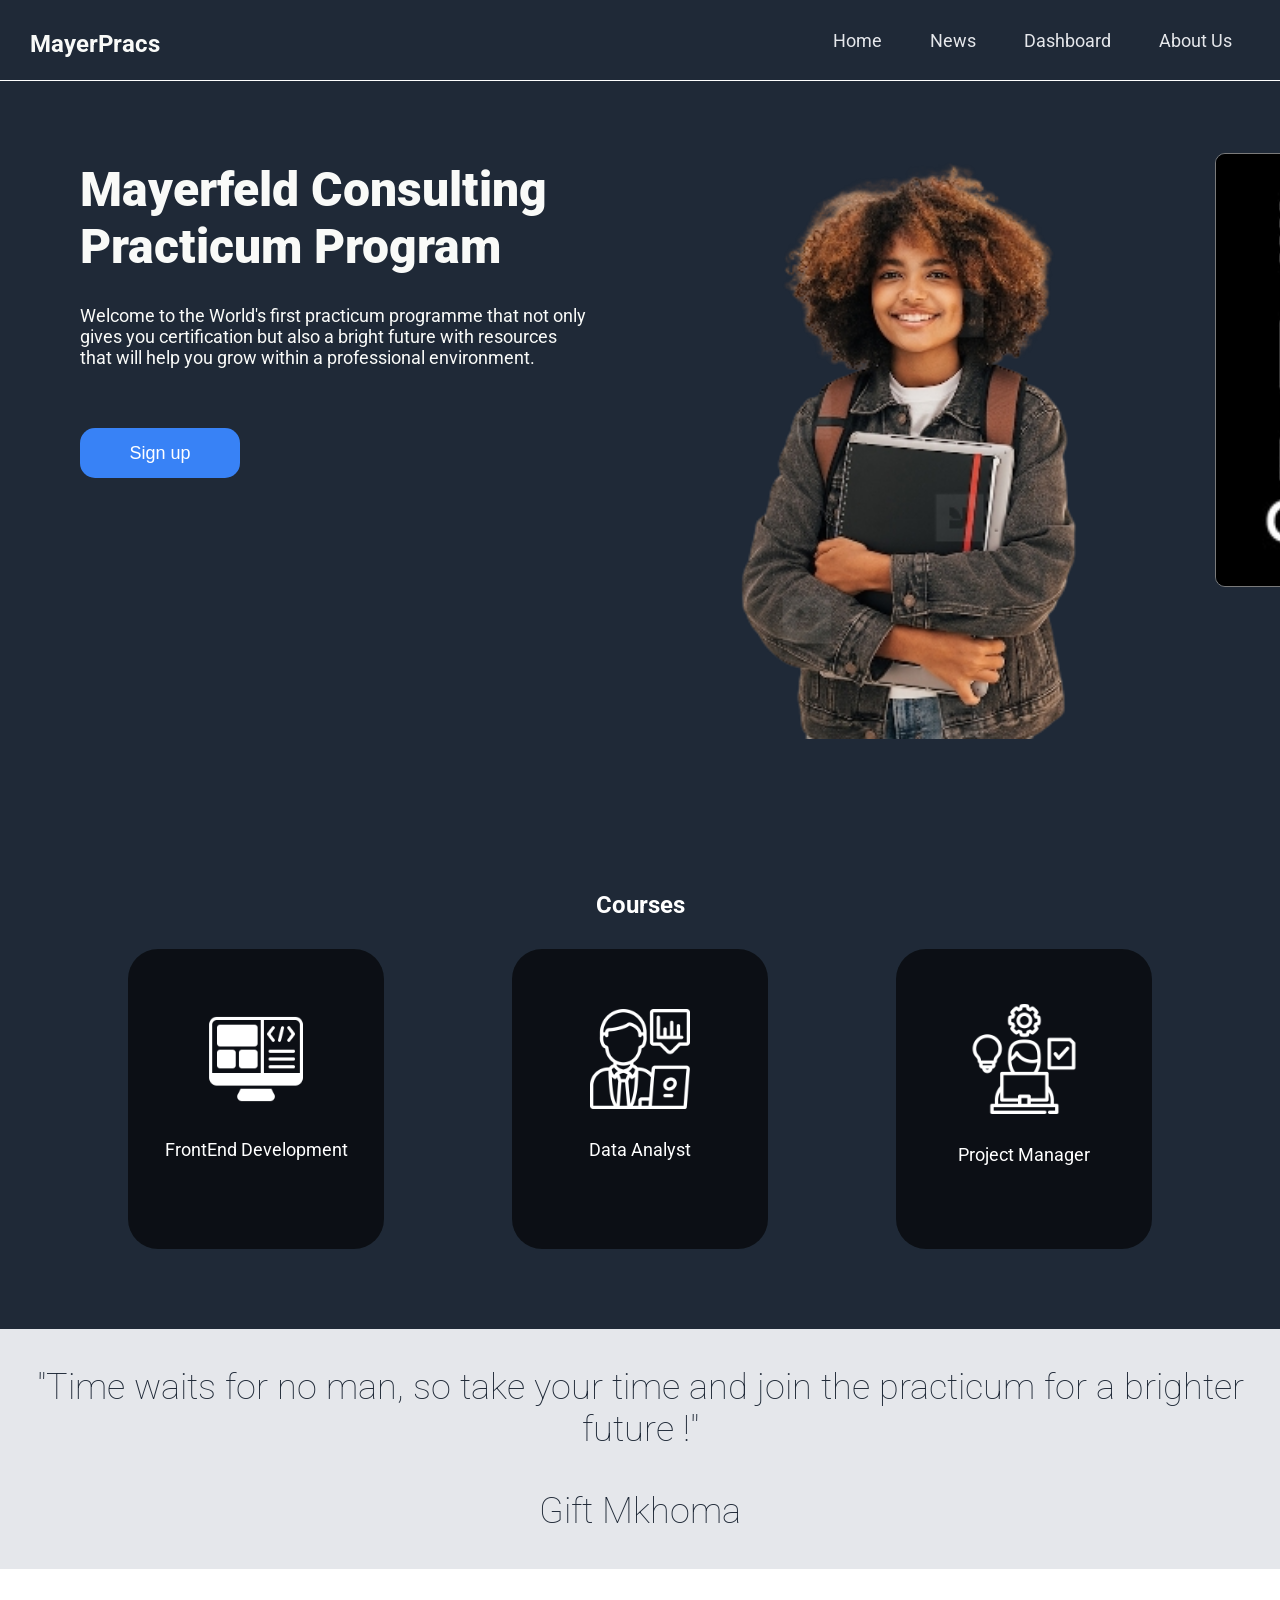
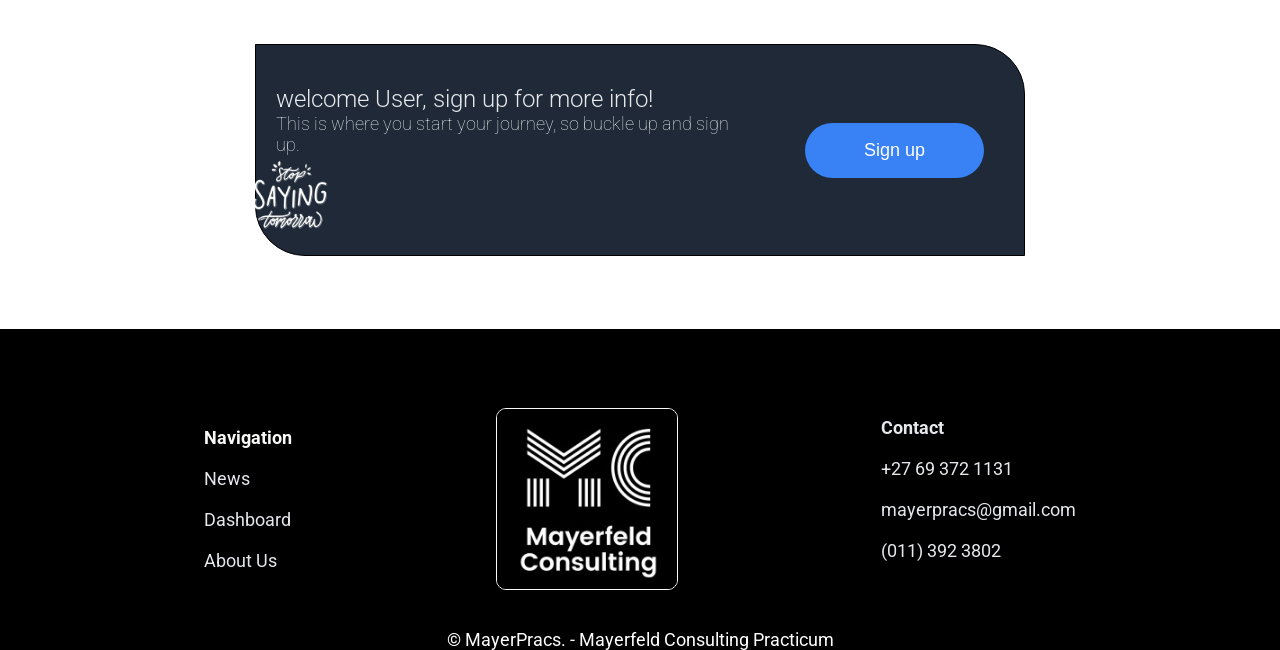
<file: index.html>
<!doctype html>
<html lang="en">
  <head>
    <meta charset="UTF-8" />
    <meta name="viewport" content="width=device-width, initial-scale=1.0" />
    <title>Home</title>
    <link rel="stylesheet" href="index.css" />
    <link rel="preconnect" href="https://fonts.googleapis.com" />
    <link rel="preconnect" href="https://fonts.gstatic.com" crossorigin />
    <link
      href="https://fonts.googleapis.com/css2?family=Katibeh&family=Roboto:ital,wght@0,100..900;1,100..900&display=swap"
      rel="stylesheet"
    />
  </head>
  <body>
    <header>
      <article class="navigation">
        <div class="logo">MayerPracs</div>
        <nav class="nav">
          <a href="#" id="home"><p>Home</p></a>
          <a href="pages/news.html" id="news"><p>News</p></a>
          <a href="pages/dashboard.html" id="dashboard"><p>Dashboard</p></a>
          <a href="pages/about.html" id="aboutUs"><p>About Us</p></a>
        </nav>
      </article>
    </header>

    <section class="body">
      <article class="left">
        <h1 class="hero-main">
          Mayerfeld Consulting
          <p>Practicum Program</p>
        </h1>
        <p class="hero-secondary">
          Welcome to the World's first practicum programme that not only gives
          you certification but also a bright future with resources that will
          help you grow within a professional environment.
        </p>
        <button id="signUp">Sign up</button>
      </article>

      <article class="right">
        <img src="./images/student.png" alt="student" id="student" />
        <img
          src="./images/mayerfeld.jpg"
          alt="mayerfeld logo"
          id="mayerfeldLogo"
        />
      </article>
    </section>

    <section class="courses-section">
      <h2 id="course-hero">Courses</h2>
      <article class="courses">
        <section class="frontend">
          <img
            src="./images/frontend.png"
            alt="front end image"
            id="frontend-img"
          />
          <p id="frontend-text">FrontEnd Development</p>
        </section>
        <section class="dataAnalyst">
          <img
            src="./images/analyst.png"
            alt="data analyst image"
            id="data-img"
          />
          <p id="data-text">Data Analyst</p>
        </section>
        <section class="projectManager">
          <img
            src="./images/management.png"
            alt="project manager image"
            id="project-img"
          />
          <p id="project-text">Project Manager</p>
        </section>
      </article>
    </section>

    <section class="comments-section">
        <article class="comments">
          <p>
            "Time waits for no man, so take your time and join the practicum for
            a brighter future !"
          </p>
          <p id="commenter-id">Gift Mkhoma</p>
        </article>
        <article class="signup-link">
          <h4 id="signup-text">
            welcome User, sign up for more info! <br />
            <p>
              This is where you start your journey, so buckle up and sign up.
            </p>
          </h4>
          <img
            src="./images/motivation.png"
            id="motivation"
            alt="motivation to sign up"
          />
          <button id="comments-signup-btn">Sign up</button>
        </article>
    </section>
  </body>
  <footer>
    <article class="footer-info">
      <nav class="footer-nav">
        <p id="footer-nav-hero">Navigation</p>
        <a href="" id="footer-news"><p>News</p></a>
        <a href="./pages/dashboard.html" id="footer-dashboard"
          ><p>Dashboard</p></a>
        <a href="" id="footer-aboutUs"><p>About Us</p></a>
      </nav>
      <img src="./images/mayerfeld.jpg" alt="mayerfeld logo" id="footer-logo" />
      <secition class="contact">
        <p id="footer-contact">Contact</p>
        <p id="phone">+27 69 372 1131</p>
        <p id="email">mayerpracs@gmail.com</p>
        <p id="tel">(011) 392 3802</p>
        <p id="linkedIn"></p>
      </section>
    </article>
    <p id="info">© MayerPracs. - Mayerfeld Consulting Practicum</p>
  </footer>
</html>
</file>
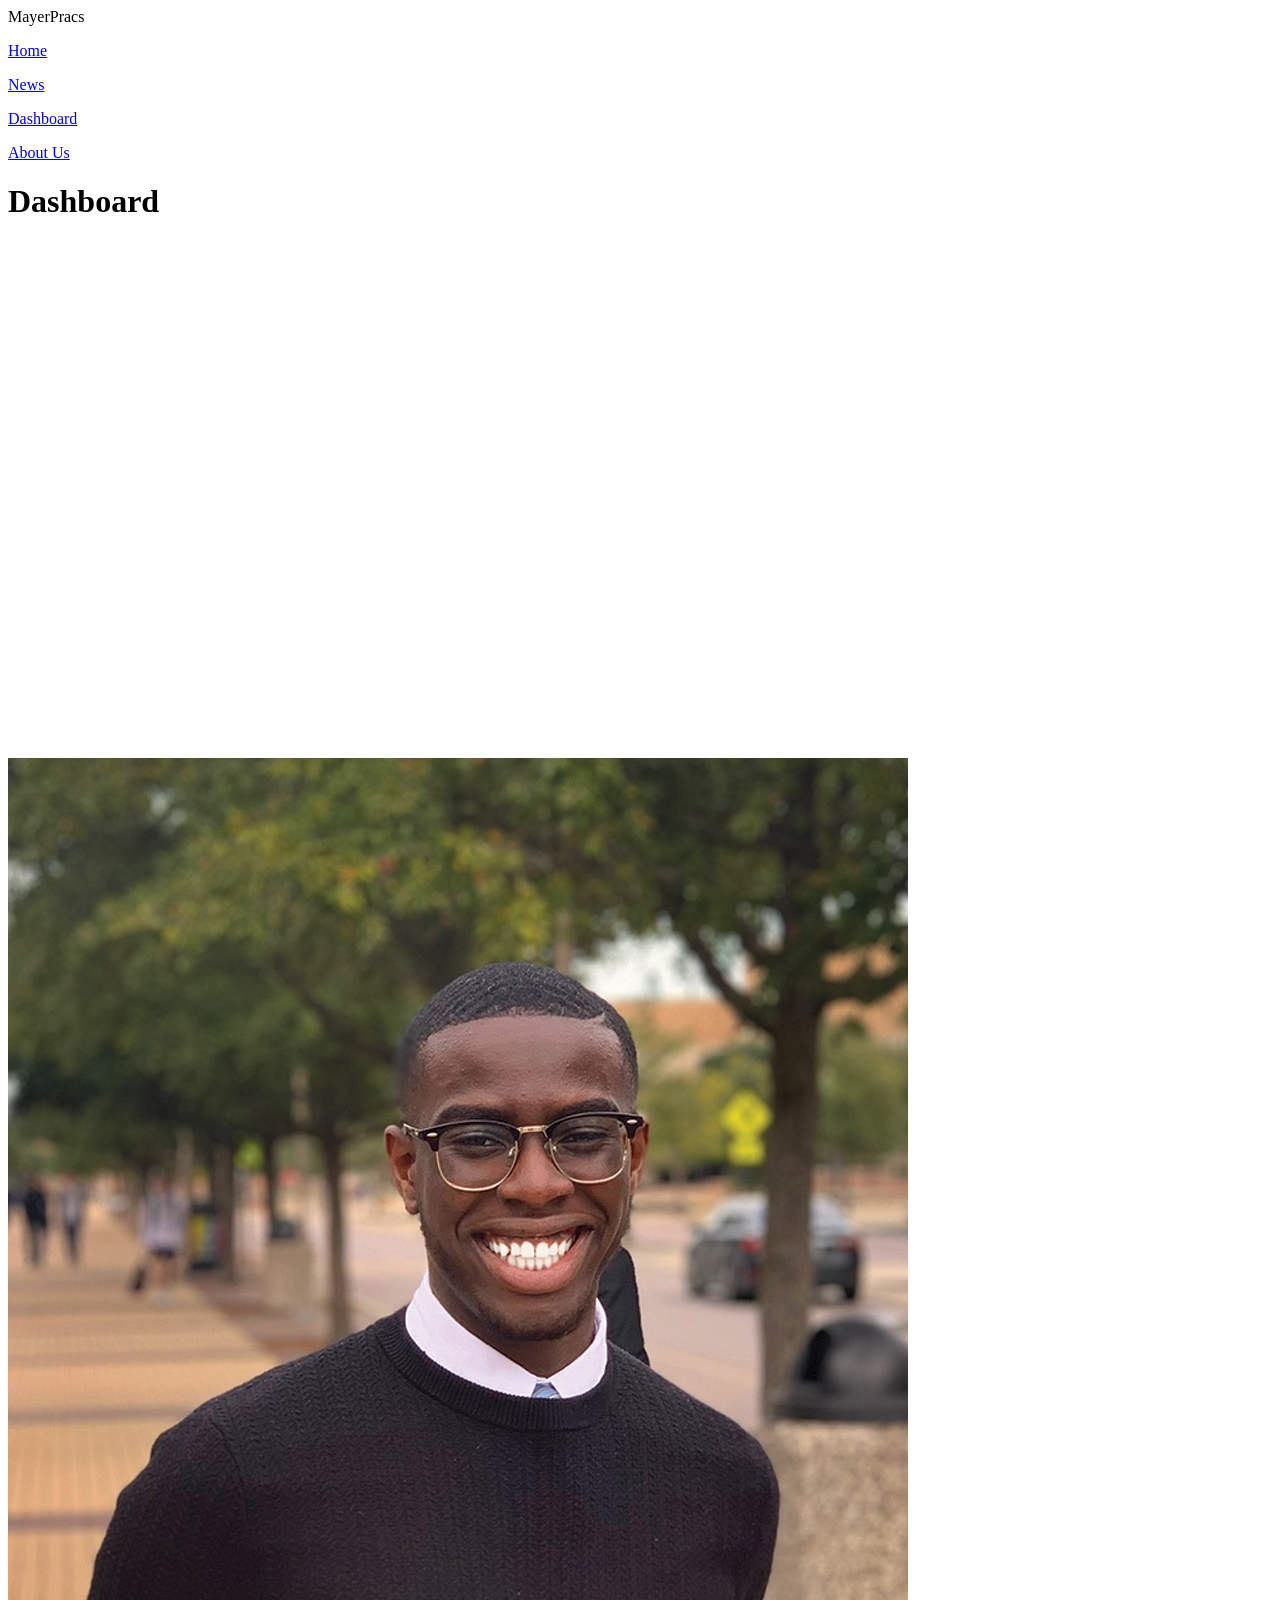
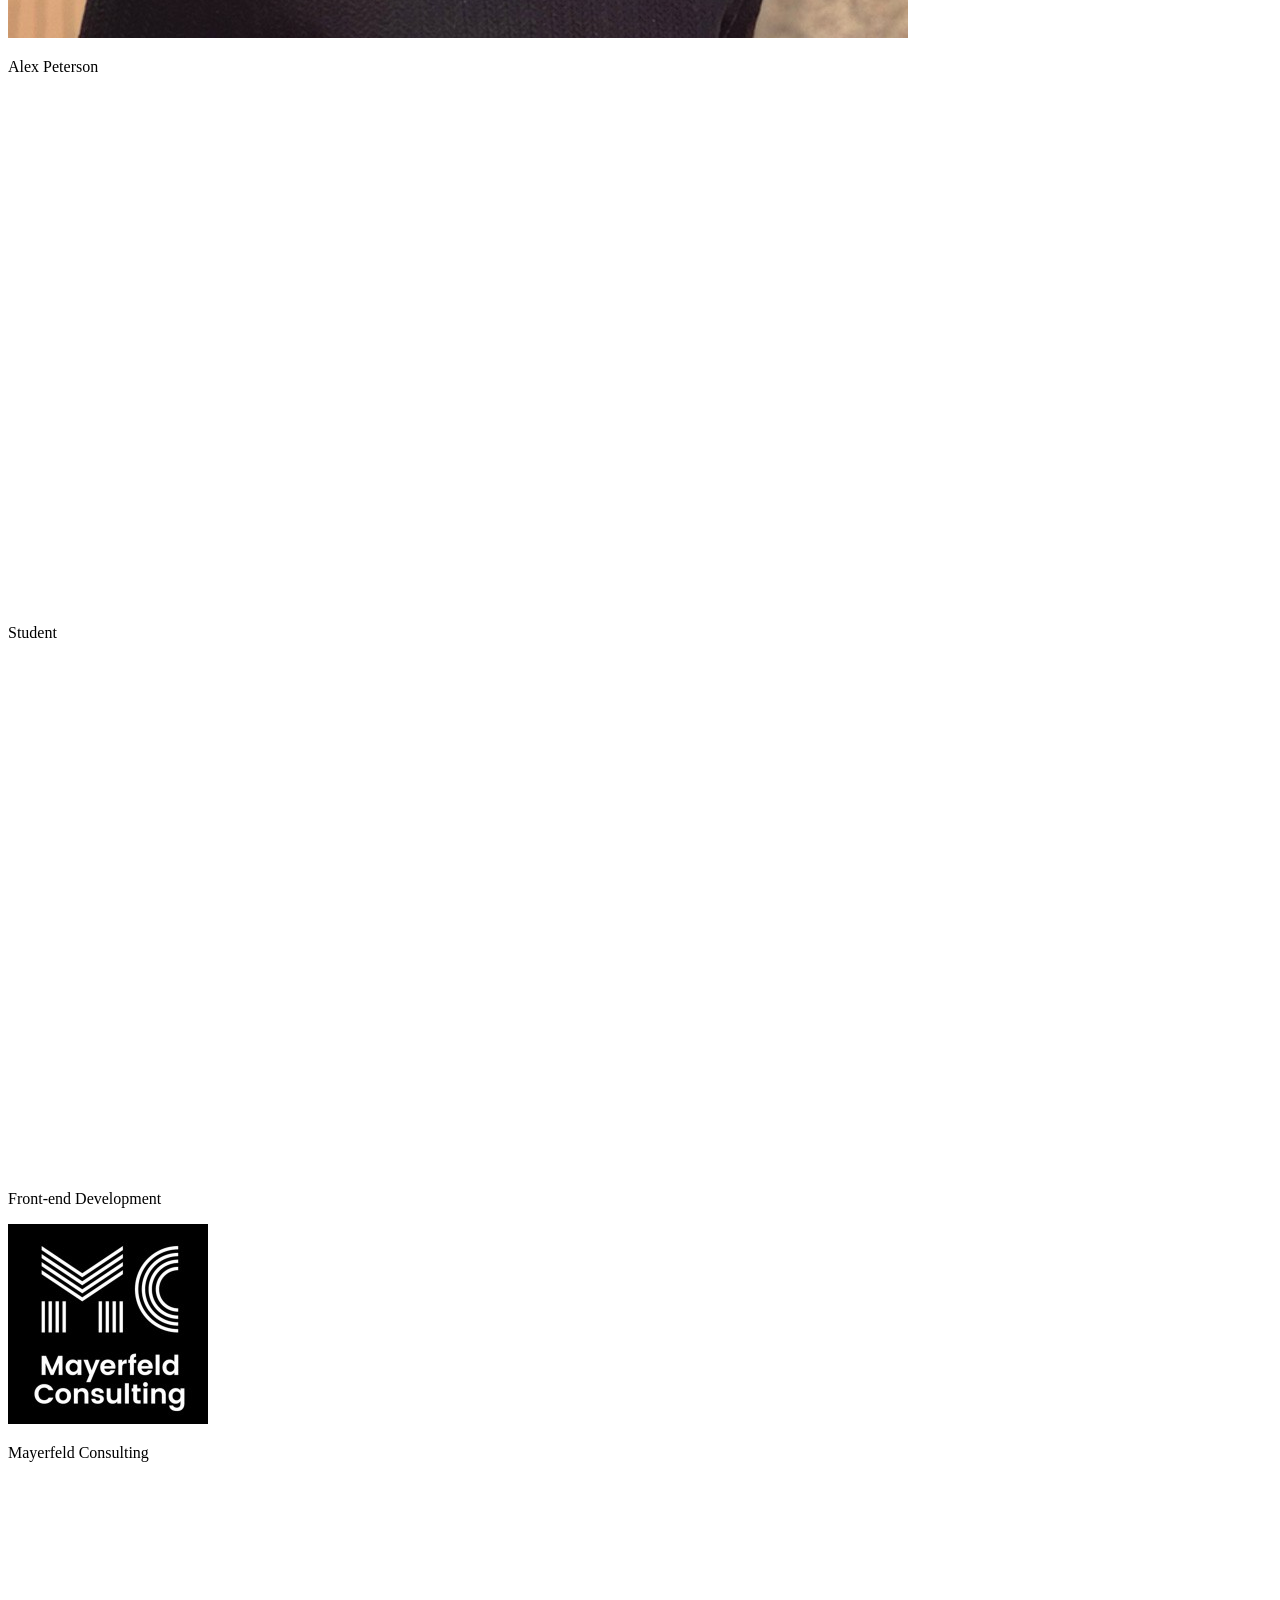
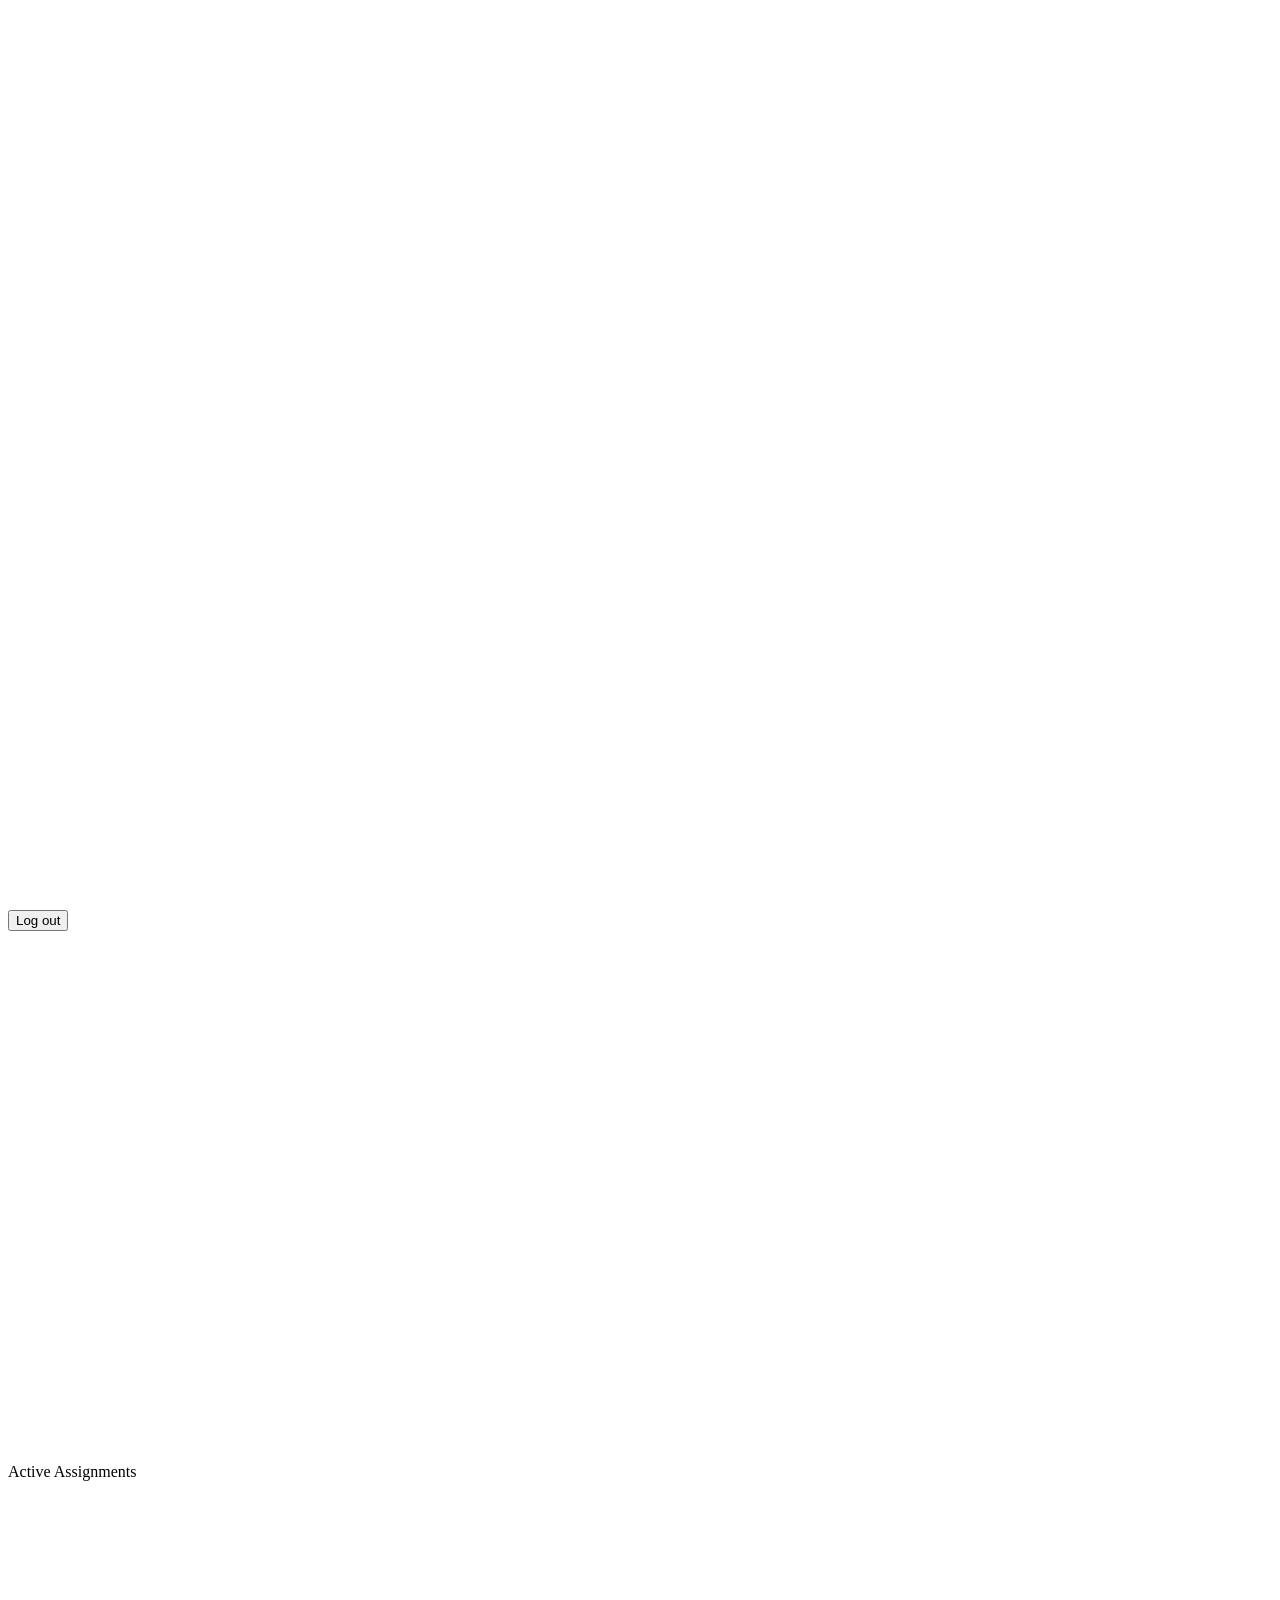
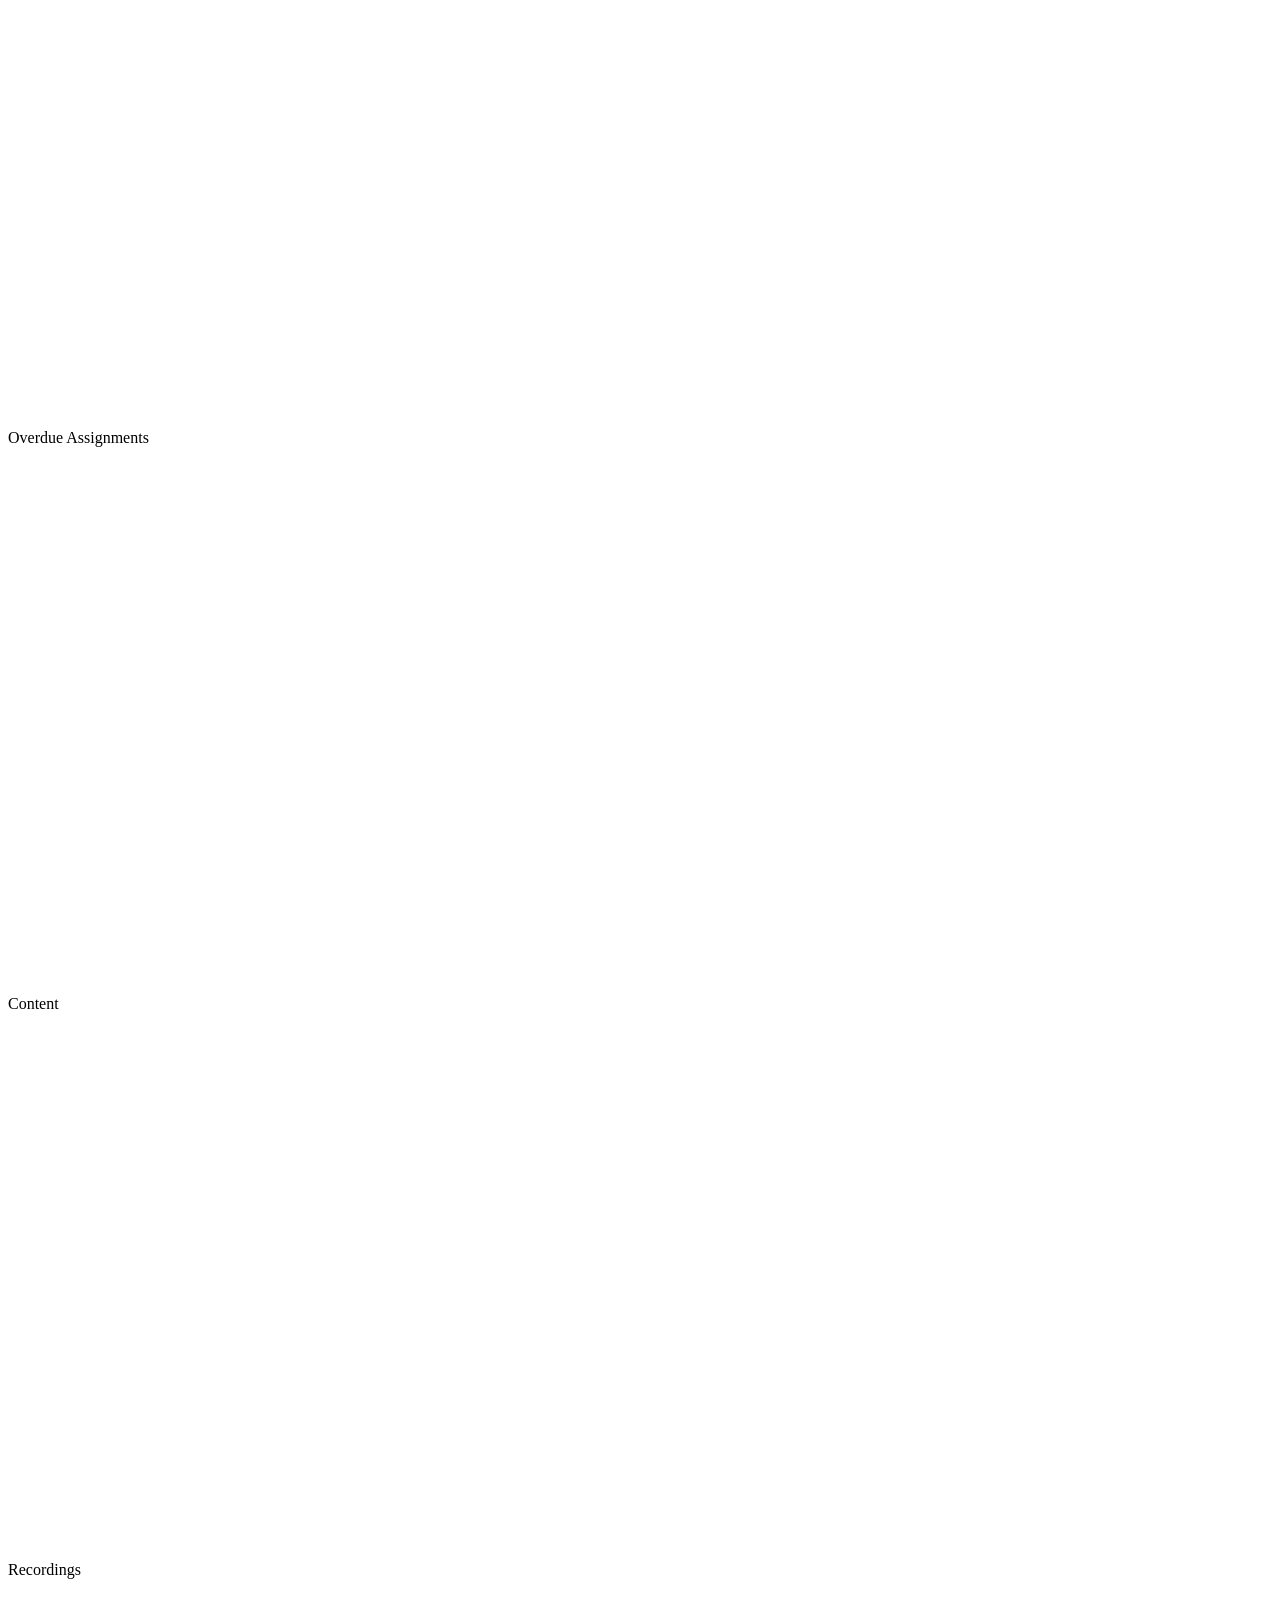
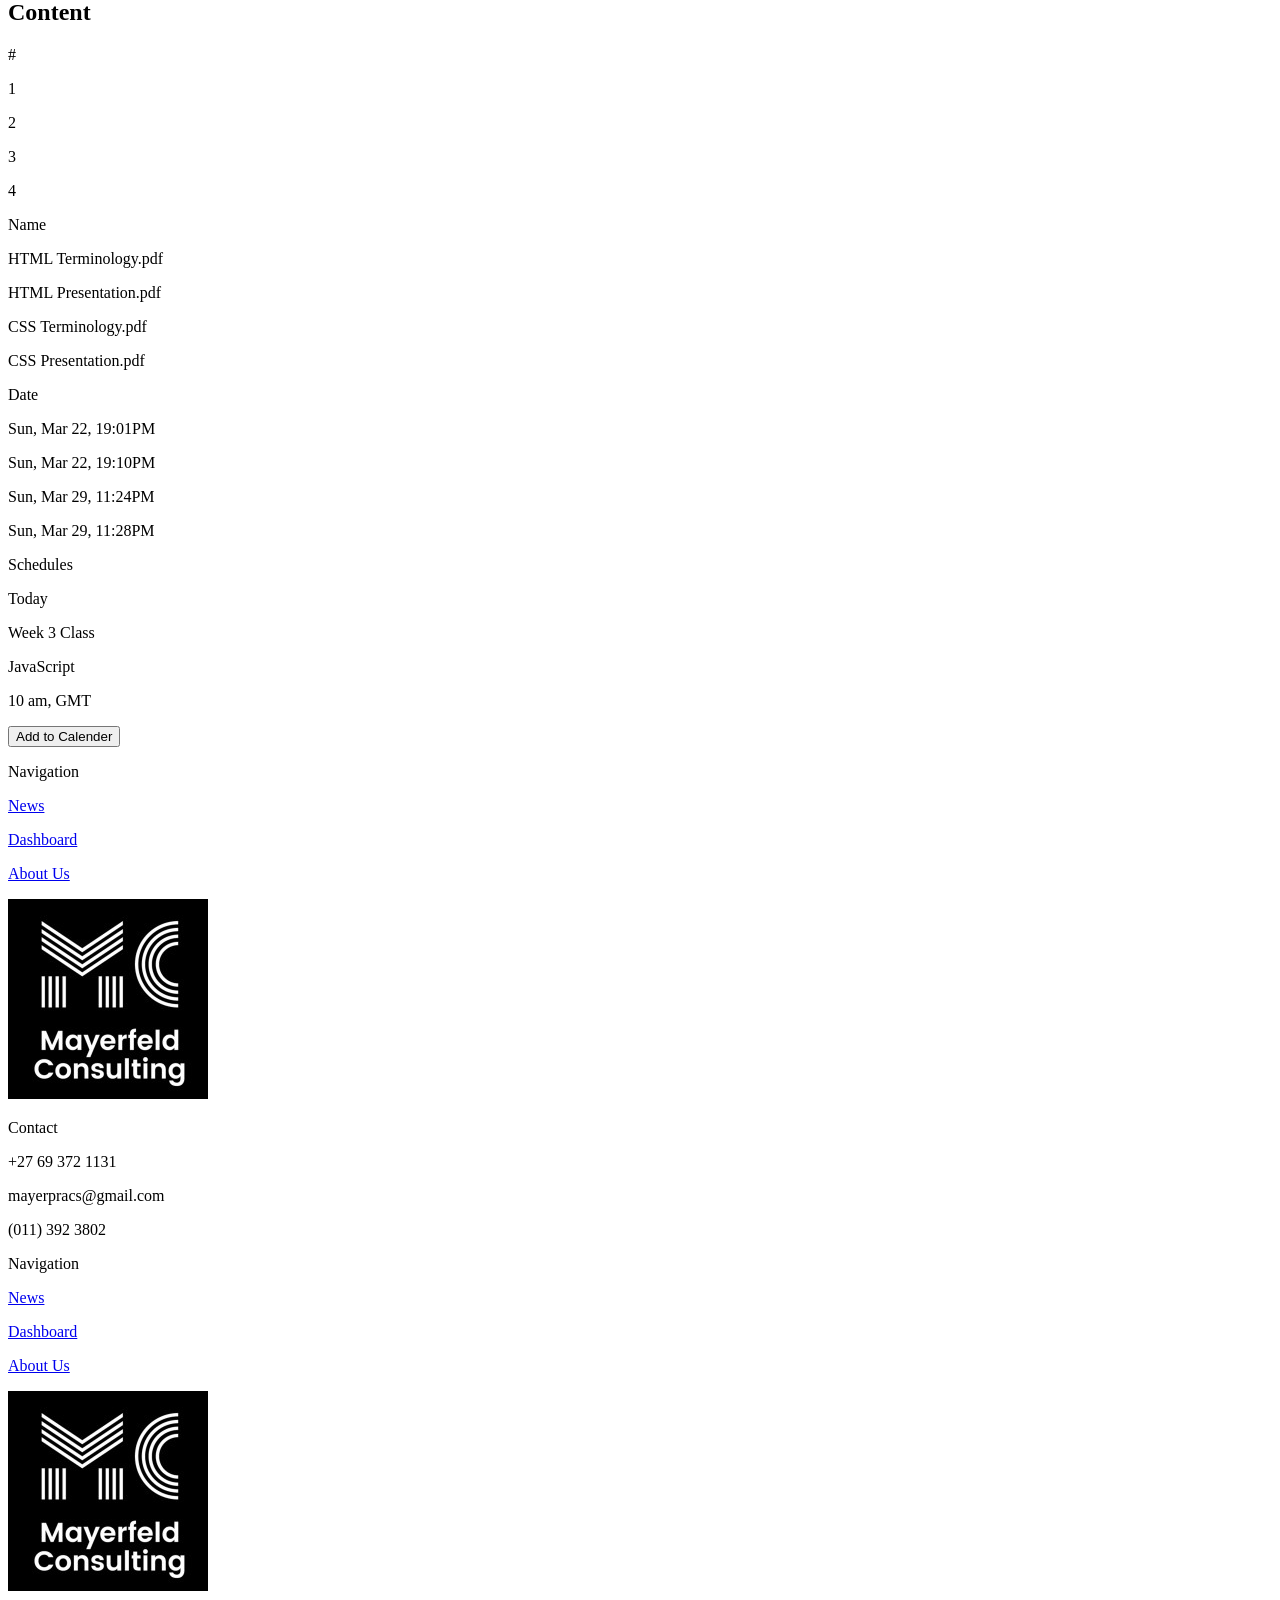
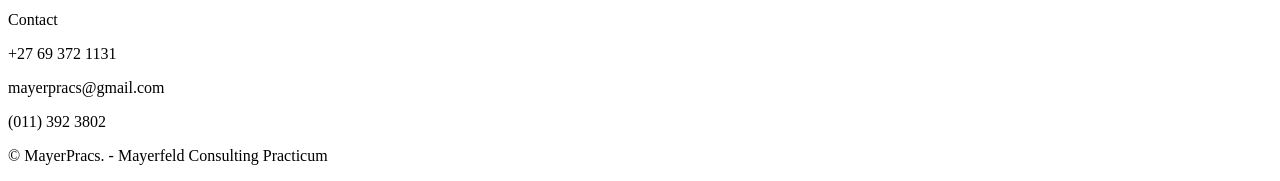
<file: pages/dashboard.html>
<!doctype html>
<html lang="en">

  <body>
    <header>
      <article class="navigation">
        <div class="logo">MayerPracs</div>
        <nav class="nav">
          <a href="../index.html" id="home"><p>Home</p></a>
          <a href="news.html" id="news"><p>News</p></a>
          <a href="./pages/dashboard.html" id="dashboard"><p>Dashboard</p></a>
          <a href="about.html" id="aboutUs"><p>About Us</p></a>
        </nav>
      </article>
    </header>

  <h1 id="dashboard-hero">Dashboard</h1>

    <section class="dashboard-panels">
      <section class="profile-panel">
        <img id="edit-icon" src="../images/edit.png" alt="pen-edit icon" />
        <article class="user-info">
          <img
            id="profile-img"
            src="../images/profile.jpg"
            alt="student profile image"
          />
          <p id="profile-username">Alex Peterson</p>
        </article>

        <section class="profile-role-info">
          <article class="role-type">
            <img
              id="role-icon"
              src="../images/studenthat.png"
              alt="student hat"
            />
            <p>Student</p>
          </article>
          <article class="course-type">
            <img
              id="course-icon"
              src="../images/course.png"
              alt="course icon"
            />
            <p>Front-end Development</p>
          </article>
          <article class="institution">
            <img
              id="institution-icon"
              src="../images/mayerfeld.jpg"
              alt="mayerfeld logo"
            />
            <p>Mayerfeld Consulting</p>
          </article>

          <article class="profile-contact">
            <img id="email-icon" src="../images/email.png" alt="email logo" />
            <img
              id="github-icon"
              src="../images/github.png"
              alt="github logo"
            />
            <img
              id="linkedin-icon"
              src="../images/linkedin.png"
              alt="linkedIn logo"
            />
          </article>
          <div class="logout-btn">
            <button id="logout">Log out</button>
          </div>
        </section>
      </section>

      <main class="main-section">
        <section class="activity">
          <article class="active-assignments">
            <img
              id="current-icon"
              src="../images/active.png"
              alt="active assignments icon"
            />
            <p>Active Assignments</p>
          </article>
          <article class="missed-assignments">
            <img
              id="overdue-icon"
              src="../images/overdue.png"
              alt="overdue assignments icon"
            />
            <p>Overdue Assignments</p>
          </article>
          <article class="course-content">
            <img
              id="content-icon"
              src="../images/content.png"
              alt="course content icon"
            />
            <p>Content</p>
          </article>

          <article class="recordings">
            <img
              id="records"
              src="../images/recordings.png"
              alt="recordings icon"
            />
            <p>Recordings</p>
          </article>
        </section>
        <h1 id="display-hero">Content</h1>
        <section class="show-content">
          <article class="order">
            <div id="order-hero">#</div>
            <p>1</p>
            <p>2</p>
            <p>3</p>
            <p>4</p>
          </article>

          <section class="names">
            <div id="names-hero">Name</div>
            <p>HTML Terminology.pdf</p>
            <p>HTML Presentation.pdf</p>
            <p>CSS Terminology.pdf</p>
            <p>CSS Presentation.pdf</p>
          </section>

          <section class="dates">
            <div id="dates-hero">Date</div>
            <p>Sun, Mar 22, 19:01PM</p>
            <p>Sun, Mar 22, 19:10PM</p>
            <p>Sun, Mar 29, 11:24PM</p>
            <p>Sun, Mar 29, 11:28PM</p>
          </section>
        </section>
      </main>

      <section class="right-sections">
        <p id="right-section-hero">Schedules</p>
        <p id="today">Today</p>
        <article class="card">
          <p id="title">Week 3 Class</p>
          <p id="content-type">JavaScript</p>
          <p id="time">10 am, GMT</p>
          <button id="add-to-calender">Add to Calender</button>
        </article>
      </section>
    </section>

  <footer>
    <section class="footer-info">
      <nav class="footer-nav">
        <p id="footer-nav-hero">Navigation</p>
        <a href="news.html" id="footer-news"><p>News</p></a>
        <a href="dashboard.html" id="footer-dashboard"><p>Dashboard</p></a>
        <a href="about.html" id="footer-aboutUs"><p>About Us</p></a>
      </nav>
      <img
        src="../images/mayerfeld.jpg"
        alt="mayerfeld logo"
        id="footer-logo"
      />
      <section class="contact">
        <p id="footer-contact">Contact</p>
        <p id="phone">+27 69 372 1131</p>
        <p id="email">mayerpracs@gmail.com</p>
        <p id="tel">(011) 392 3802</p>
        <p id="linkedIn"></p>
      </section>
    </section>
  </section>
</body>

<footer>
  <section class="footer-info">
    <div class="footer-nav">
      <p id="footer-nav-hero">Navigation</p>
      <a href="news.html" id="footer-news">
        <p>News</p>
      </a>
      <a href="dashboard.html" id="footer-dashboard">
        <p>Dashboard</p>
      </a>
      <a href="about.html" id="footer-aboutUs">
        <p>About Us</p>
      </a>
    </div>
    <img src="../images/mayerfeld.jpg" alt="mayerfeld logo" id="footer-logo" />
    <div class="contact">
      <p id="footer-contact">Contact</p>
      <p id="phone">+27 69 372 1131</p>
      <p id="email">mayerpracs@gmail.com</p>
      <p id="tel">(011) 392 3802</p>
      <p id="linkedIn"></p>
    </div>
  </section>
  <p id="info">© MayerPracs. - Mayerfeld Consulting Practicum</p>
</footer>

</html>
</file>
<file: index.css>
*{
    margin: 0;
    padding: 0;
}

body {
    background-color: #1F2937;
    font-family: 'Roboto';
    display:flex;
    flex-direction:column;
    min-height:20%;
    margin:0;
}

/*Header*/

.navigation{
    display:flex;
    height: 50px;
    border-bottom:1px solid white;
    padding-top:30px;
    padding-left:30px;
    justify-content:space-between;
    gap:50%;
    color:white;

}

.nav{
    display:flex;
    flex:1;
    justify-content:space-evenly;
}

.nav a{
    color:#E5E7EB;
    text-decoration: none;
    font-size:18px;
}

.logo{
    font-size:24px;
    font-weight:bold;
    color:#F9FAF8
}

#profileImage {
    position:relative;
    top:-15px;
    border-radius: 50%;
    height:50px;


}

#menu-toggle {
  display: none;
}

.hamburger {
  display: none;
  flex-direction: column;
  gap: 5px;
  cursor: pointer;
}

.hamburger span {
  width: 25px;
  height: 3px;
  background-color: #F9FAF8;
  border-radius: 5px;
}

/*body*/

.body{
    display:flex;
}

/*body left side*/

.left{
    display:flex;
    position:relative;
    top:80px;
    left:80px;
    flex-direction:column;
    height: 80vh;
    width: 40%;
    align-content:space-between;
}

.hero-main{
    color:#F9FAF8;
    font-size: 48px;
    font-weight:900;
}

.hero-secondary{
    position:relative;
    top:30px;
    color:#F9FAF8;
    font-size: 18px;
}

#signUp {
    position:relative;
    width:160px;
    height: 50px;
    border-radius:15px;
    border:none;
    top:90px;
    color:white;
    background:#3882F6;
    font-size:18px;
    font-weight:400;
    transition:0.3s ease;
}

#signUp:hover{
    cursor:pointer;
    background-color:#1b65de;
    transform:translateY(-10px);
}

/*body right side*/

.right{
    display:flex;
    position: relative;
    left:9%;
    width:50%;
}


#mayerfeldLogo{
    position:relative;
    width: 60%;
    height:60%;
    right:60%;
    top:10%;
    border-radius:10px;
    border:0.1px solid #7a7a7a;
}

#student{
    position:relative;
    height:90%;
    top:10px;
    z-index:999;
}

/*Courses Section*/

.courses-section{
    position:relative;
    display:flex;
    flex-direction:column;
    top:60px;

}

#course-hero{
    position:relative;
    top:30px;
    color:white;
    align-self:center;
}

.courses{
    position:relative;
    display:flex;
    top:60px;
    justify-content:space-evenly;

}

.frontend{
    position: relative;
    display: flex;
    flex-direction:column;
    background-color:rgba(0, 0, 0, 0.625);
    width:20%;
    height:300px;
    border-radius:30px;
    align-items:center;
    justify-content:center;
    color:white;
    transition:0.3s ease;
}

.frontend:hover{
    transform:translateY(-10px);
    cursor:pointer;
    box-shadow: 0 10px 20px rgba(10, 165, 255, 0.2)
}

#frontend-img{
    position:relative;
    bottom:30px;
    width:100px;
    height:100px;
}

#frontend-text{
    position:relative;
    font-size:18px;
}


.dataAnalyst{
    position: relative;
    display: flex;
    flex-direction:column;
    background-color:rgba(0, 0, 0, 0.625);
    width:20%;
    height:300px;
    border-radius:30px;
    align-items:center;
    justify-content:center;
    color:white;
    transition:0.3s ease;
}

.dataAnalyst:hover{
    transform:translateY(-10px);
    cursor:pointer;
    box-shadow: 0 10px 20px rgba(10, 165, 255, 0.2)
}

#data-img{
    position:relative;
    bottom:30px;
    width:100px;
    height:100px;
}

#data-text{
    position:relative;
    font-size:18px;
}

.projectManager{
    position: relative;
    display: flex;
    flex-direction:column;
    background-color:rgba(0, 0, 0, 0.625);
    width:20%;
    height:300px;
    border-radius:30px;
    align-items:center;
    justify-content:center;
    color:white;
    transition:0.3s ease, box-shadow 0.3s ease;
}

.projectManager:hover{
    cursor:pointer;
    transform:translateY(-10px);
    box-shadow: 0 10px 20px rgba(10, 165, 255, 0.2)
}

#project-img{
    position:relative;
    bottom:30px;
    width:110px;
    height:110px;
}

#project-text{
    position:relative;
    font-size:18px;
}

/*Comment Section*/

.comments-section{
    position:relative;
    display:flex;
    flex-direction:column;
    top:200px;
    height:600px;
    background-color:white;
}

.comments{
    position:relative;
    display:flex;
    flex-direction:column;
    width:100%;
    height:40%;
    gap:40px;
    background-color:#E5E7EB;
    align-self:center;
    Justify-content:center;
}

.comments p{
    font-family:100 italic;
    font-size:36px;
    font-weight:100;
    z-index:100;
    color:#1f2937;
    text-align:center;
}



.signup-link{
    position:relative;
    display:flex;
    width:60%;
    height:35%;
    gap:5px;
    top:12.5%;
    background-color:#1F2937;
    border:0.5px solid #000000;
    border-top-right-radius:50px;
    border-bottom-left-radius:50px;
    justify-content:space-around;
    align-self:center;
}

#signup-text{
    position:relative;
    top:40px;
    left:20px;
    color:#E5E7EB;
    font-size:24px;
    font-weight:300;
}

#signup-text p{
    font-size:18px;
    font-weight:100;
    
}

#comments-signup-btn{
    position:relative;
    right:40px;
    width:180px;
    height:55px;
    align-self:center;
    border-radius:30px;
    color:white;
    background-color:#3882F6;
    border:none;
    font-size:18px;
    font-weight:200;
    transition:0.3s ease;
}

#comments-signup-btn:hover{
    cursor:pointer;
    background-color:#1b65de;
    transform:translateY(-5px);
    
}

#motivation{
    position:relative;
    width:100px;
    height:100px;
    top:100px;
    right:500px;
}


/*Footer*/
footer{
    position:relative;
    display:flex;
    flex-direction:column;
    top:200px;
    width:100%;
    background-color:black;
}
.footer-info{
    position:relative;
    display:flex;
    width:100%;
    background-color:#000000;
    top:20px;
    color:#E5E7EB;
    height:300px;
    justify-content:space-evenly;
    align-self:center;
}

/*footer mayerfeld logo*/

#footer-logo{
    position:relative;
    width:180px;
    height:180px;
    align-self:center;
    border:0.5px solid #F9FAF8;
    border-radius:10px;
}

/*footer navigation*/

.footer-nav{
    position:relative;
    display:flex;
    flex-direction:column;
    justify-content:center;
    color:#F9FAF8;
    gap:20px;

}

#footer-nav-hero{
    position:relative;
    font-size:18px;
    font-weight:bold;
}

.footer-nav a{
    text-decoration:none;
    color:#E5E7EB;
    font-size:18px;
}

.contact{
    position:relative;
    display:flex;
    flex-direction:column;
    color:#E5E7EB;
    justify-content:center;
    gap:20px;
    font-size:18px;
}

#footer-contact{
    position:relative;
    font-size:18px;
    font-weight:bold;
}

#info{
    position:relative;
    font-size:18px;
    color:#E5E7EB;
    justify-self:center;
    color:white;
    align-self:center;
    background-color:#000000;
    
}


@media (max-width: 768px) {

  .hamburger {
    display: flex;
  }

  .nav {
    display: none;
    flex-direction: column;
    position: absolute;
    top: 80px;
    right: 20px;
    background-color: #111827;
    padding: 20px;
    border-radius: 10px;
    gap: 15px;
    z-index: 1000;
  }

  #menu-toggle:checked ~ .nav {
    display: flex;
  }
}
</file>
